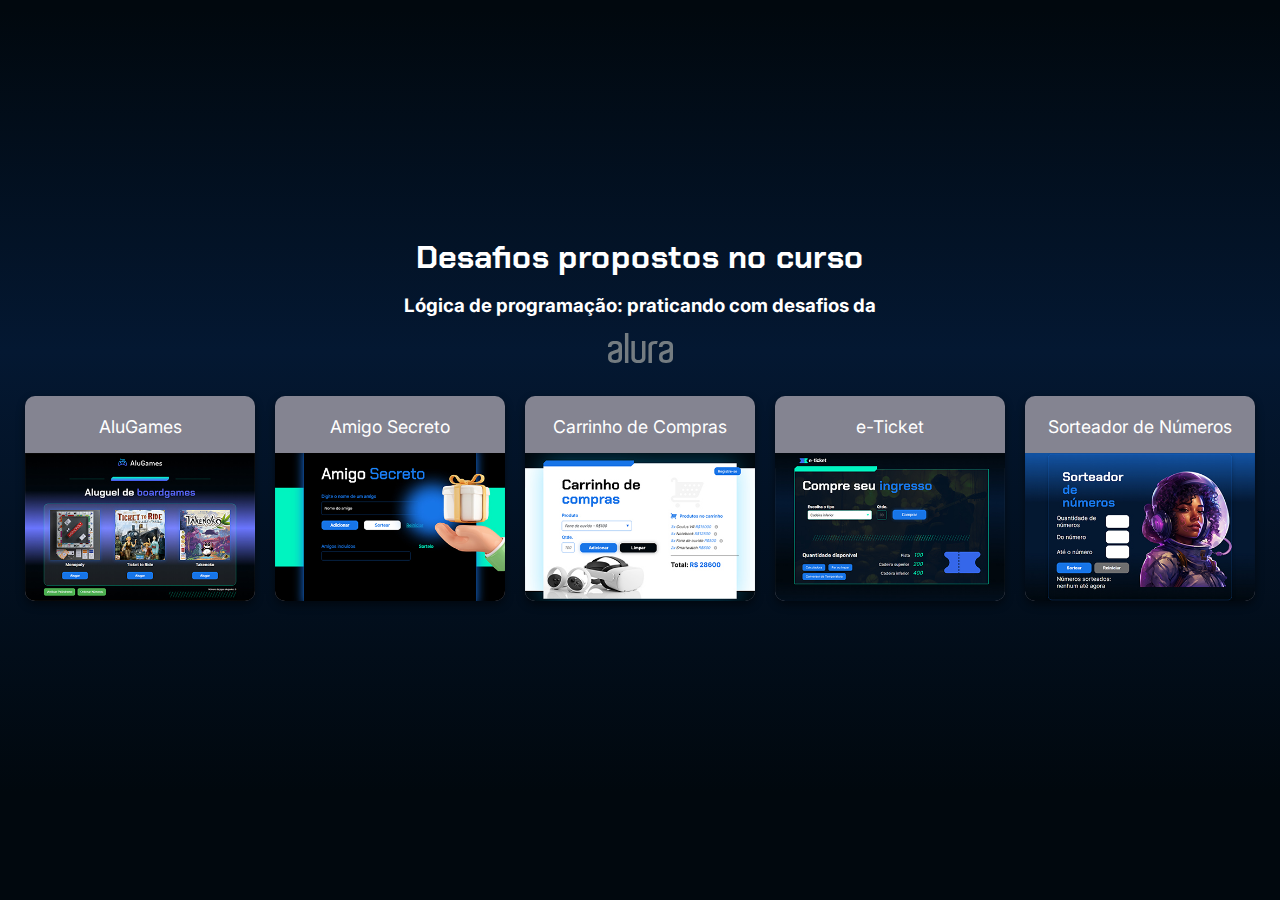
<file: index.html>
<!DOCTYPE html>
<html lang="pt-br">

<head>
   <meta charset="UTF-8">
   <meta name="viewport" content="width=device-width, initial-scale=1.0">
   <title>Praticando com desafios</title>
   <link href="https://fonts.googleapis.com/css2?family=Chakra+Petch:wght@700&family=Inter:wght@400;700&display=swap"
      rel="stylesheet">
   <link rel="stylesheet" href="style.css">
   <script src="app.js" defer></script>
</head>

<body>
   <h1>Desafios propostos no curso</h1>
   <h3>Lógica de programação: praticando com desafios da</h3>
   <img src="img/logo-alura.svg" alt="">
   <div class="container">
      <a href="alugames/index.html">
         <div class="challenge-box" onmouseover="showDescription('aluGamesDescription')"
            onmouseout="hideDescription('aluGamesDescription')">
            <p>AluGames</p>
            <img src="img/alugames.jpg" alt="Pagina Principal AluGames" class="challenge-image">
         </div>
      </a>
      <a href="amigo-secreto/index.html">
         <div class="challenge-box" onmouseover="showDescription('amigoSecretoDescription')"
            onmouseout="hideDescription('amigoSecretoDescription')">
            <p>Amigo Secreto</p>
            <img src="img/amigo-secreto.jpg" alt="Pagina Principal Amigo Secreto" class="challenge-image">
         </div>
      </a>
      <a href="carrinho-compras/index.html">
         <div class="challenge-box" onmouseover="showDescription('carrinhoComprasDescription')"
            onmouseout="hideDescription('carrinhoComprasDescription')">
            <p>Carrinho de Compras</p>
            <img src="img/carrinho-compras.jpg" alt="Pagina Principal Carrinho de Compras" class="challenge-image">
         </div>
      </a>
      <a href="ingresso/index.html">
         <div class="challenge-box" onmouseover="showDescription('ingressoDescription')"
            onmouseout="hideDescription('ingressoDescription')">
            <p>e-Ticket</p>
            <img src="img/ingresso.jpg" alt="Pagina Principal e-Ticket" class="challenge-image">
         </div>
      </a>
      <a href="sorteador-numeros/index.html">
         <div class="challenge-box" onmouseover="showDescription('sorteadorNumerosDescription')"
            onmouseout="hideDescription('sorteadorNumerosDescription')">
            <p>Sorteador de Números</p>
            <img src="img/sorteador.jpg" alt="Pagina Principal Sorteador de Números" class="challenge-image">
         </div>
      </a>
   </div>
   <div id="descriptionContainer" class="description-container">
      <p id="descriptionText"></p>
   </div>
   <p id="aluGamesDescription" class="description">Aplicação que simula uma locadora de jogos.</p>
   <p id="amigoSecretoDescription" class="description">Sorteio de amigos secretos! Adicione nomes como Jaque, Rodrigo,
      Suellen e Vini, clique em 'Sortear' e veja quem presenteará quem.</p>
   <p id="carrinhoComprasDescription" class="description">Desenvolvido utilizando conceitos aprendidos no curso como
      escolher, adicionar e limpar.</p>
   <p id="ingressoDescription" class="description">Projeto de compra de ingressos, escolha seu tipo de ingresso, indique
      a quantidade, clique em comprar e veja as atualizações em tempo real.</p>
   <p id="sorteadorNumerosDescription" class="description">Escolha quantos números quer sortear, defina o intervalo e
      clique em 'Sortear'.</p>
</body>

</html>
</file>
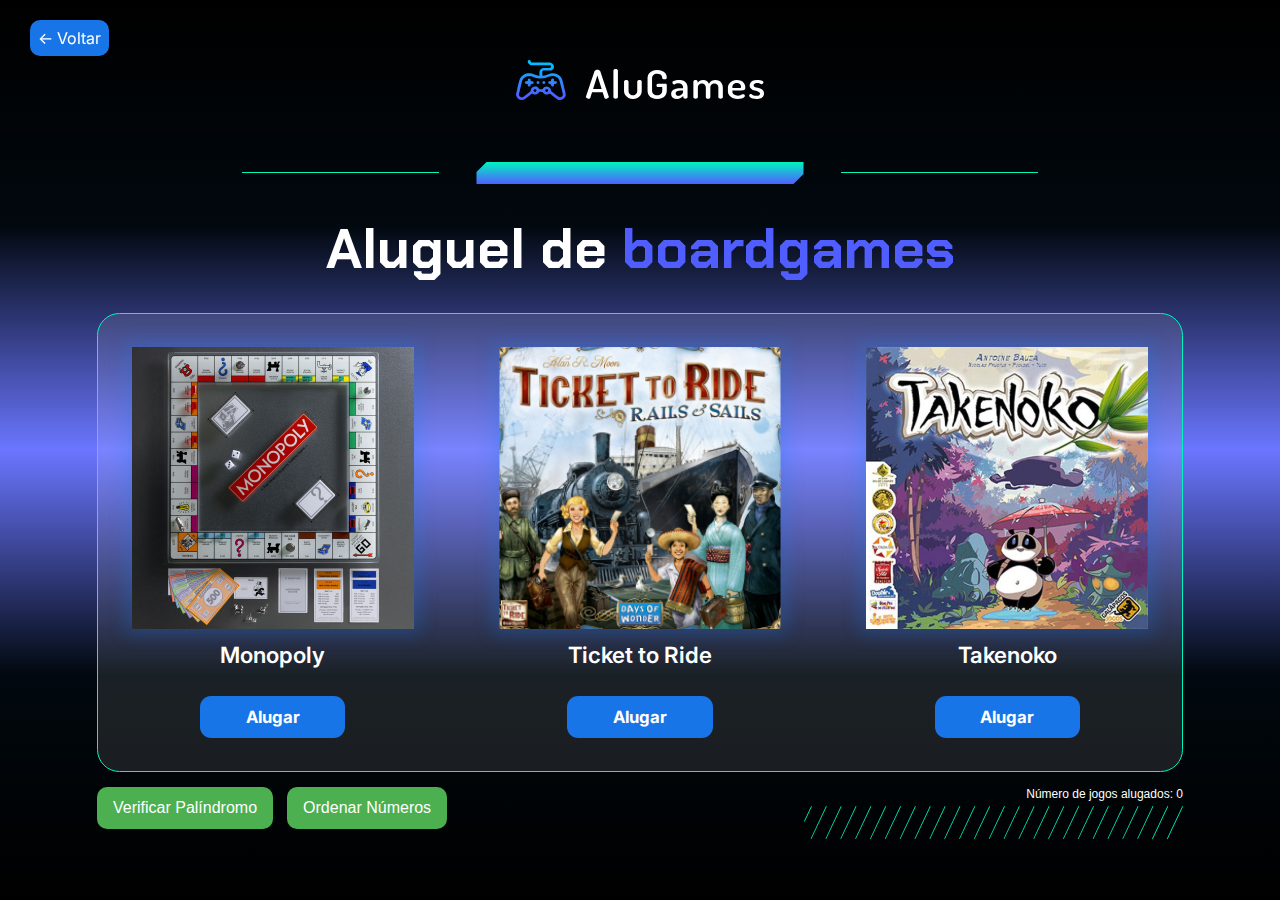
<file: alugames/index.html>
<!DOCTYPE html>
<html lang="en">

<head>
    <meta charset="UTF-8">
    <meta name="viewport" content="width=device-width, initial-scale=1.0">
    <title>AluGames</title>
    <link rel="stylesheet" href="css/main.css">
    <script src="js/modalController.js" defer></script>
    <script src="js/palindromo.js" defer></script>
    <script src="js/sort.js" defer></script>
    <script src="js/confirmation.js" defer></script>
    <script src="js/app.js" defer></script>
</head>

<body class="body">
    <div class="back-button-container">
        <a href="/index.html" class="back-button">&#8592; Voltar</a>
    </div>
    <main class="container main">
        <img src="img/logo.svg" alt="Logo AluGames">
        <section class="divisor">
            <div class="divisor__line"></div>
            <img src="img/fade_bar.svg" alt="Visual bar" class="divisor__bar">
            <div class="divisor__line"></div>
        </section>
        <h1 class="page-title">Aluguel de <span class="page-title__emphasis">boardgames</span></h1>
        <section class="dashboard">
            <ul class="dashboard__items">
                <li class="dashboard__items__item" id="game-1">
                    <div class="dashboard__item__img">
                        <img src="img/monopoly.png" alt="Capa jogo Monopoly">
                    </div>
                    <p class="dashboard__item__name">Monopoly</p>
                    <a onclick="showConfirmationModal(1)" href="#" class="dashboard__item__button">Alugar</a>
                </li>
                <li class="dashboard__items__item" id="game-2">
                    <div class="dashboard__item__img">
                        <img src="img/ticket_to_ride.png" alt="Capa jogo Ticket to Ride">
                    </div>
                    <p class="dashboard__item__name">Ticket to Ride</p>
                    <a onclick="showConfirmationModal(2)" href="#" class="dashboard__item__button">Alugar</a>
                </li>
                <li class="dashboard__items__item" id="game-3">
                    <div class="dashboard__item__img">
                        <img src="img/takenoko.png" alt="Capa jogo Takenoko">
                    </div>
                    <p class="dashboard__item__name">Takenoko</p>
                    <a onclick="showConfirmationModal(3)" href="#" class="dashboard__item__button">Alugar</a>
                </li>
            </ul>
        </section>
        <div class="desafios">
            <div>
                <p id="rentedGamesCount" class="rentedGames">Número de jogos alugados: 0</p>
                <img src="img/hachuras.svg" alt="Visual hachuras" class="hachuras">
            </div>
            <div>
                <button id="openPalindromeModal" class="desafios__button">Verificar Palíndromo</button>
                <button id="openSortModal" class="desafios__button">Ordenar Números</button>
            </div>
        </div>
        <div id="palindromeModal" class="modal">
            <div class="modalContent">
                <span class="close">&times;</span>
                <label class="label">Escreva uma palavra ou frase para descobrir se é um palíndromo!</label>
                <input type="text" id="palindromeInput" class="input" placeholder="asa, reviver..." required>
                <p id="palindromeErrorMessage" class="errorMessage"></p>
                <div class="checkContainer">
                    <div id="palindromeResult" class="result"></div>
                    <button id="palindromeSubmitButton" class="desafios__button">Verificar</button>
                </div>
            </div>
        </div>
        <div id="sortModal" class="modal">
            <div class="modalContent">
                <span class="close">&times;</span>
                <label class="label">Digite os números que serão ordenados!</label>
                <input type="text" id="sortInput" class="input" placeholder="Separe os números com espaço" required>
                <p id="sortErrorMessage" class="errorMessage"></p>
                <div class="checkContainer">
                    <div id="sortResult" class="result"></div>
                    <button id="sortSubmitButton" class="desafios__button">Ordenar</button>
                </div>
            </div>
        </div>
        <div id="confirmationModal" class="modal confirmation">
            <div class="modalContent">
                <div>
                    <span class="close">&times;</span>
                    <p id="nameGame" class="label"></p>
                </div>
                <div class="checkContainer">
                    <button id="cancelSubmitButton" class="desafios__button"></button>
                    <button id="confirmSubmitButton" class="desafios__button"></button>
                </div>
            </div>
        </div>
    </main>
    <div id="confirmationContainer" class="confirmation"></div>
</body>

</html>
</file>
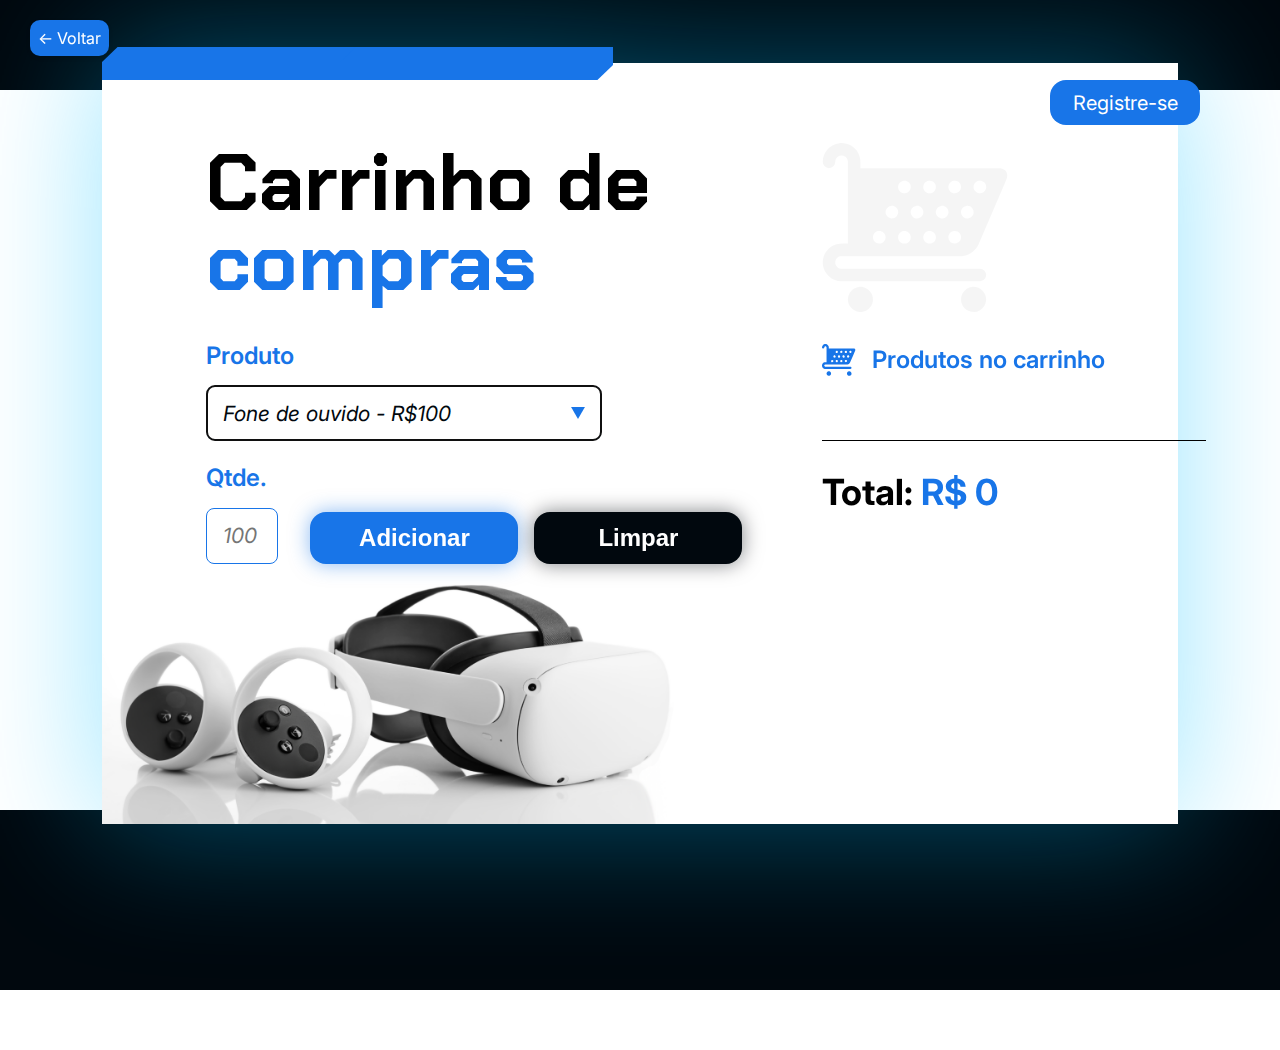
<file: carrinho-compras/index.html>
<!DOCTYPE html>
<html lang="en">

<head>
  <meta charset="UTF-8">
  <meta name="viewport" content="width=device-width, initial-scale=1.0">
  <link rel="preconnect" href="https://fonts.googleapis.com">
  <link rel="preconnect" href="https://fonts.gstatic.com" crossorigin>
  <link href="https://fonts.googleapis.com/css2?family=Chakra+Petch:wght@700&family=Inter:wght@400;600;700&display=swap"
    rel="stylesheet">
  <link rel="stylesheet" href="css/style.css">
  <script src="js/app.js" defer></script>
  <script src="js/registrationModal.js" defer></script>
  <title>Carrinho de compras</title>
</head>

<body>
  <div class="back-button-container">
    <a href="/index.html" class="back-button">&#8592; Voltar</a>
  </div>
  <section id="userLoginSection" class="loginSection"></section>
  <main class="conteudo-principal">
    <div class="grafismo-azul"></div>
    <section class="adicionar-produto">
      <h1 class="titulo"> Carrinho de <span class="texto-azul">compras</span>
      </h1>
      <form class="formulario">
        <label class="campo-grupo">
          <span class="texto-medio-azul">Produto</span>
          <select class="produto-input" name="produto" id="produto" autofocus>
            <option value="Fone de ouvido - R$100">Fone de ouvido - R$100</option>
            <option value="Celular - R$1400">Celular - R$1400</option>
            <option value="Oculus VR - R$5000">Oculus VR - R$5000</option>
            <option value="Teclado sem fio - R$80">Teclado sem fio - R$80</option>
            <option value="Smartwatch - R$300">Smartwatch - R$300</option>
            <option value="Câmera digital - R$600">Câmera digital - R$600</option>
            <option value="Notebook - R$2500">Notebook - R$2500</option>
          </select>
          </div>
        </label>
        <section class="parte-inferior">
          <label class="campo-grupo">
            <span class="texto-medio-azul">Qtde.</span>
            <input class="quantidade-input" id="quantidade" type="number" placeholder="100">
          </label>
          <section class="botoes-wrapper">
            <button onclick="adicionar()" type="button" class="botao-form botao-adicionar">Adicionar</button>
            <button onclick="limpar()" type="button" class="botao-form botao-limpar">Limpar</button>
          </section>
        </section>
      </form>
    </section>
    <section class="carrinho">
      <img src="./assets/carrinho-cinza.svg" alt="Imagem de um carrinho de compras cinza">
      <div class="titulo-wrapper">
        <img src="./assets/icone-carrinho.svg" alt="ícone de carrinho">
        <h2 class="carrinho__titulo">Produtos no carrinho</h2>
      </div>
      <section class="carrinho__produtos" id="lista-produtos">
      </section>
      <div class="divisoria"></div>
      <p class="carrinho__total"> Total: <span class="texto-azul" id="valor-total"></span>
      </p>
    </section>
  </main>
  <button id="registerButton" class="registerButton active">Registre-se</button>
  <div id="registrationModal" class="registrationModal hidden">
    <section class="registrationForm">
      <form>
        <label for='userName'>Nome</label>
        <input id='userName' type='text' required>
        <label for='userEmail'>Email</label>
        <input id='userEmail' type='email'>
        <label for='userPassword'>Senha</label>
        <input id='userPassword' type='password'>
        <button class="registerSubmitButton" type="submit">Registrar-se</button>
      </form>
    </section>
    <aside class="invitation">
      <h3 class="invitationTitle">Registre-se agora em nosso serviço premiado e obtenha descontos especiais.</h3>
      <div class="declineInvitation">Não, obrigado, não gosto de economizar dinheiro</div>
      <div class="closeModal" title='close'></div>
    </aside>
  </div>
</body>

</html>
</file>
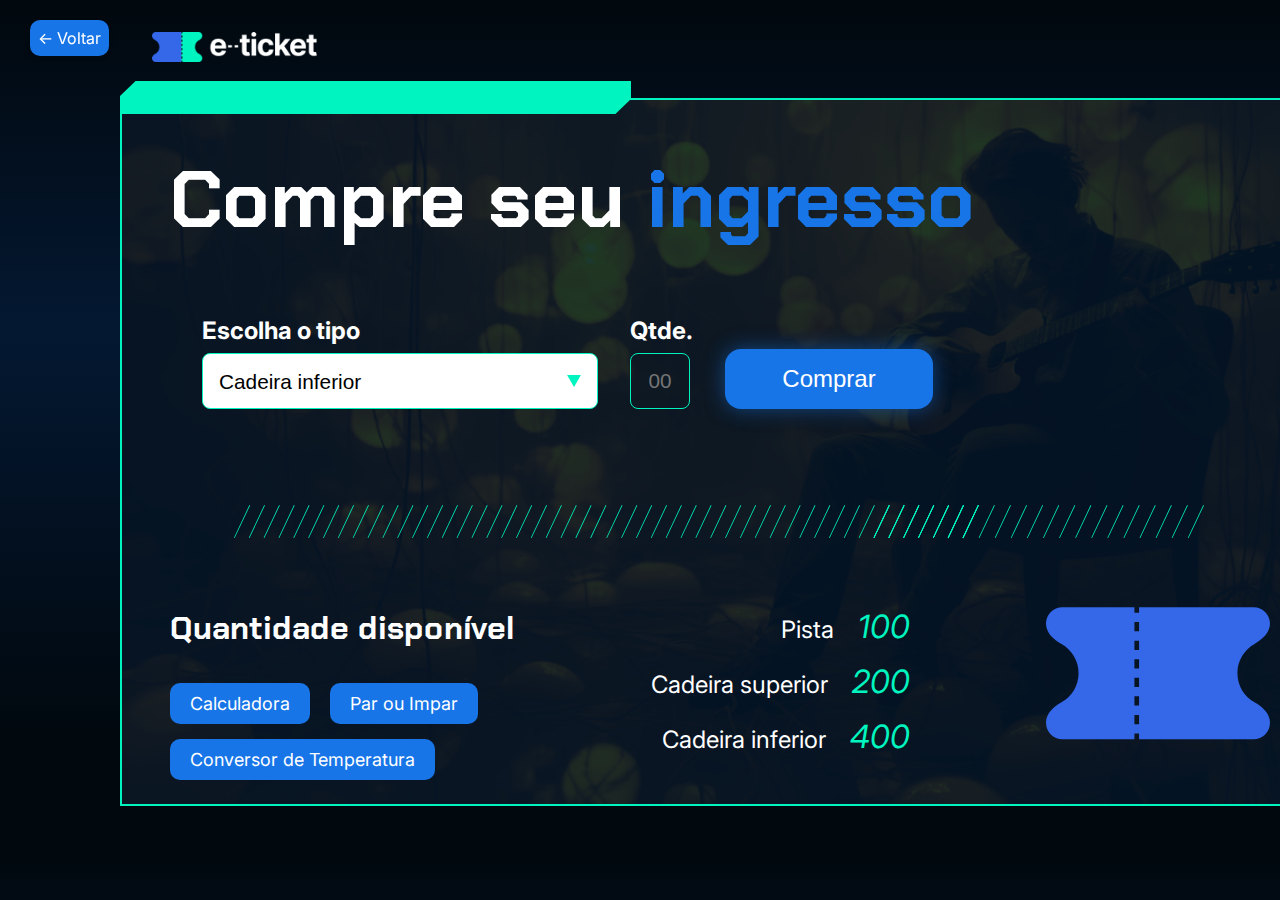
<file: ingresso/index.html>
<!DOCTYPE html>
<html lang="pt-BR">

<head>
    <meta charset="UTF-8">
    <meta name="viewport" content="width=device-width, initial-scale=1.0">
    <link rel="preconnect" href="https://fonts.googleapis.com">
    <link rel="preconnect" href="https://fonts.gstatic.com" crossorigin>
    <link href="https://fonts.googleapis.com/css2?family=Chakra+Petch:wght@700&family=Inter:wght@400;700&display=swap"
        rel="stylesheet">
    <link rel="stylesheet" href="https://cdnjs.cloudflare.com/ajax/libs/font-awesome/5.15.3/css/all.min.css">
    <link rel="stylesheet" href="./styles/_reset.css">
    <link rel="stylesheet" href="./styles/style.css">
    <title>e-Ticket</title>
</head>

<body>
    <div class="back-button-container">
        <a href="/index.html" class="back-button">&#8592; Voltar</a>
    </div>
    <header>
        <img class="logo" src="./assets/PNG/Logo e-tricket.png" alt="Logo">
    </header>
    <main class="container">
        <div class="grafismo"></div>
        <h1>Compre seu <span>ingresso</span></h1>
        <form action="">
            <label class="input-group"> Escolha o tipo <select name="tipo-ingresso" id="tipo-ingresso">
                    <option value="inferior">Cadeira inferior</option>
                    <option value="superior">Cadeira superior</option>
                    <option value="pista">Pista</option>
                </select>
            </label>
            <label class="input-group">Qtde. <input type="number" id="qtd" placeholder="00" min="1" max="10">
            </label>
            <button onclick="comprar()" type="button">Comprar</button>
        </form>
        <img class="hachuras" src="./assets/SVG/Hachuras.svg" alt="">
        <section>
            <h2>Quantidade disponível</h2>
            <ul class="lista">
                <li>Pista<span id="qtd-pista">100</span></li>
                <li>Cadeira superior<span id="qtd-superior">200</span></li>
                <li>Cadeira inferior<span id="qtd-inferior">400</span></li>
            </ul>
            <img src="./assets/Ingresso.svg" alt="">
        </section>
        <button id="calculatorButton" class="btnChallenges calculator">Calculadora</button>
        <button id="evenOddButton" class="btnChallenges evenOdd">Par ou Impar</button>
        <button id="tempConverterButton" class="btnChallenges tempConverter">Conversor de Temperatura</button>
    </main>
    <div id="overlay" class="overlay">
    </div>
    <div id="calculator" class="modal calculator-container">
        <i class="fas fa-times close-icon"></i>
        <div class="operation-icons">
            <div class="operation-icon add" title="Soma">
                <i class="fas fa-plus"></i>
            </div>
            <div class="operation-icon subtract" title="Subtração">
                <i class="fas fa-minus"></i>
            </div>
            <div class="operation-icon multiply" title="Multiplicação">
                <i class="fas fa-times"></i>
            </div>
            <div class="operation-icon divide" title="Divisão">
                <i class="fas fa-divide"></i>
            </div>
        </div>
        <div class="calculator-input-container">
            <input id="inputA" type="number" step="1" value="0">
            <div id="chosenOperation" class="operation-icon chosen-operation" title="Escolha uma operação">
                <i class="fas fa-question-circle"></i>
            </div>
            <input id="inputB" type="number" step="1" value="0">
        </div>
        <p id="calculatorResult" class="calculator-result">Adicione valores e <br>escolha a operação!</p>
    </div>
    <div id="evenOdd" class="modal evenOdd-container">
        <i class="fas fa-times close-icon"></i>
        <input id="evenOddInput" type="number" step="1" value="0">
        <p id="evenOddResult" class="evenOdd-result">Adicione um numero para saber se é par ou impar</p>
    </div>
    <div id="tempConverter" class="modal tempConverter-container">
        <i class="fas fa-times close-icon"></i>
        <div>
            <p>Celsius</p>
            <input id="celsiusInput" type="number" step="1" value="0">
        </div>
        <div>
            <p>Fahrenheit</p>
            <input id="fahrenheitInput" type="number" step="1" value="0">
        </div>
    </div>
    <script src="js/app.js"></script>
    <script type="module" src="js/calculator.js"></script>
    <script type="module" src="js/evenOdd.js"></script>
    <script type="module" src="js/tempConvert.js"></script>
</body>

</html>
</file>
<file: style.css>
* {
   margin: 0;
   border: 0;
   box-sizing: border-box;
}

a {
   text-decoration: none;
   color: inherit;
}

body {
   font-family: 'Arial', sans-serif;
   margin: 0;
   padding: 0;
   display: flex;
   flex-direction: column;
   justify-content: center;
   align-items: center;
   height: 100vh;
   background: linear-gradient(180deg, rgba(1, 8, 14, 1) 1%, rgba(4, 24, 50, 1) 39%, rgba(1, 8, 14, 1) 88%);
   color: #fff;
}

h1 {
   font-family: 'Chakra Petch', sans-serif;
   padding-bottom: 1rem;
}

h3 {
   font-family: Inter;
   padding-bottom: 1rem;
}

.container {
   display: flex;
   flex-wrap: wrap;
   gap: 20px;
   padding-bottom: 4rem;
}

.challenge-box {
   background-color: rgb(132, 132, 145);
   color: #fff;
   border-radius: 10px;
   padding: 20px;
   text-align: center;
   width: 230px;
   height: 205px;
   position: relative;
   overflow: hidden;
   box-shadow: 0 4px 8px rgba(0, 0, 0, 0.473);
   font-family: Inter;
   font-size: 1.1rem;
   margin-top: 2rem;
   transition: .3s;

}

.challenge-box img {
   width: 100%;
   object-fit: cover;
   position: absolute;
   bottom: 0;
   left: 0;
}

.challenge-box:hover {
   background-color:  rgb(25, 70, 128);
}

.description-container {
   max-width: 40%;
   position: fixed;
   bottom: 12rem;
   left: 50%;
   transform: translateX(-50%);
   background-color: rgba(4, 24, 50, 1);
   color: #fff;
   padding: 10px;
   border-radius: 15px;
   opacity: 0;
   transition: opacity 0.3s ease-in-out;
   font-family: Inter;
   font-size: 1.1rem;
   text-align: center;
}

.description {
   display: none;
}
</file>
<file: carrinho-compras/css/style.css>
@import url(_registrationModal.css);

* {
	margin: 0;
	padding: 0;
	box-sizing: border-box;
	transition: 0.4s;
}

body {
	min-height: 100vh;
	height: auto;
	background: linear-gradient(to bottom, #01080e 10%, #fff 10%, #fff 90%, #01080e 90%);
	padding: 7vh 8vw 5vh;
	font-family: 'Inter', sans-serif;
	font-size: 16px;
	overflow: hidden;
}

.back-button-container {
	position: fixed;
	top: 20px;
	left: 30px;
	z-index: 999;
	font-family: Inter;
	font-size: 1.rem;
}

.back-button {
	display: inline-block;
	padding: 8px;
	background-color: #1875E8;
	color: #fff;
	text-decoration: none;
	border-radius: 10px;
	box-shadow: 0 2px 4px rgba(0, 0, 0, 0.1);
	transition: background-color 0.3s ease-in-out;
}

.back-button:hover {
	background-color: rgb(2, 151, 250);
}

button {
	background: inherit;
	color: inherit;
	border: 0;
}

select {
	appearance: none;
}

input[type='number']::-webkit-outer-spin-button,
input[type='number']::-webkit-inner-spin-button {
	-webkit-appearance: none;
	margin: 0;
}

input[type='number'] {
	appearance: textfield;
}

.texto-medio-azul {
	color: var(--Light-Blue, #1875e8);
	font-size: 1.5rem;
	font-style: normal;
	font-weight: 600;
	line-height: 110%; /* 1.65rem */
}

.conteudo-principal {
	filter: drop-shadow(0px 0px 70px rgba(2, 189, 255, 0.4));
	min-height: 100%;
	padding: 5rem 6.5rem;

	display: grid;
	grid-template-columns: 1.375fr 1fr;
	column-gap: 5rem;

	background: white url('../assets/oculos.png') no-repeat bottom left;
	background-size: auto 40%;

	position: relative;
	background-position: left bottom -40px;
}

.grafismo-azul {
	position: absolute;
	width: 31.9375rem;
	height: 2.0625rem;
	background-image: url('../assets/grafismo-azul.svg');
	top: -1rem;
}

.titulo {
	font-family: 'Chakra Petch', sans-serif;
	font-size: 5rem;
	font-style: normal;
	font-weight: 700;
	line-height: 100%;
	margin-bottom: 2.5rem;
}

.texto-azul {
	color: #1875e8;
}

.formulario {
	display: flex;
	flex-direction: column;
	align-items: flex-start;
	gap: 1.5rem;
}

.formulario .campo-grupo {
	display: flex;
	flex-direction: column;
	align-items: flex-start;
	gap: 1rem;
}

.produto-input {
	width: 24.75rem;
	height: 3.5rem;
	padding: 1rem;
	border-radius: 0.5rem;
	border: 1px solid var(--Light-Blue, #1875e8);
	color: var(--Void, #01080e);
	font-family: 'Inter', sans-serif;
	font-size: 1.3125rem;
	font-style: italic;
	font-weight: 400;
	line-height: 110%;
	background: url('../assets/arrow-down.svg') no-repeat right 1rem top 50%;
}

.dropdown {
	width: 3.375rem;
	height: 3.5rem;
	padding: 1rem;
	justify-content: center;
	align-items: center;
	gap: 0.625rem;
	border-radius: 0rem 0.5rem 0.5rem 0rem;
	border: 1px solid var(--Light-Blue, #1875e8);
	cursor: pointer;
}

.formulario > .parte-inferior {
	display: flex;
	align-items: flex-end;
	gap: 2rem;
}

.quantidade-input {
	display: flex;
	height: 3.5rem;
	padding: 1rem;
	width: 4.5rem;
	border-radius: 0.5rem;
	border: 1px solid var(--Light-Blue, #1875e8);

	color: var(--Void, #01080e);
	font-family: Inter;
	font-size: 1.3125rem;
	font-style: italic;
	font-weight: 400;
	line-height: 110%;
}

.botoes-wrapper {
	display: flex;
	align-items: flex-end;
	gap: 1rem;
}

.botao-form {
	display: flex;
	flex-direction: column;
	justify-content: center;
	align-items: center;
	width: 13rem;
	height: 3.25rem;
	padding: 1rem 1.5rem;
	gap: 0.625rem;
	border-radius: 1rem;
	cursor: pointer;
}

.botao-adicionar {
	background: var(--Light-Blue, #1875e8);
	box-shadow: 0px 0px 20px 0px rgba(24, 117, 232, 0.5);

	color: var(--Branco, #fff);
	font-size: 1.5rem;
	font-weight: 700;
	line-height: normal;
}

.botao-limpar {
	border-radius: 1rem;
	background: var(--Void, #01080e);
	box-shadow: 0px 0px 20px 0px rgba(1, 8, 14, 0.5);

	color: var(--Branco, #fff);
	font-size: 1.5rem;
	font-weight: 700;
	line-height: normal;
}

.carrinho {
	display: flex;
	width: 24rem;
	flex-direction: column;
	align-items: flex-start;
	gap: 2rem;
}

.titulo-wrapper {
	display: flex;
	align-items: center;
	gap: 1rem;
}

.carrinho__titulo {
	color: var(--Light-Blue, #1875e8);
	font-family: Inter;
	font-size: 1.5rem;
	font-style: normal;
	font-weight: 600;
	line-height: 110%; /* 1.65rem */
}

.carrinho__produtos {
	display: flex;
	flex-direction: column;
	align-items: flex-start;
	gap: 1rem;
}

.carrinho__produtos__produto {
	font-size: 1.3125rem;
	font-style: italic;
	font-weight: 400;
	line-height: 110%; /* 1.44375rem */
}

.divisoria {
	width: 24rem;
	height: 0.0625rem;
	background: #000;
}

.carrinho__total {
	font-size: 2.25rem;
	font-weight: 700;
	line-height: 110%; /* 2.475rem */
}

.adicionar-produto {
	padding-bottom: 180px;
}

.carrinho__produtos__produto {
	position: relative;
}

.remover-item {
	background-color: #b1b1b1;
	color: #fff;
	border: none;
	border-radius: 50%;
	width: 19px;
	height: 19px;
	cursor: pointer;
	font-weight: bold;
	position: absolute;
	right: -40px; /* Ajuste conforme necessário */
	top: 53%; /* Ajuste a quantidade conforme necessário */
	transform: translateY(-50%);
	text-align: center;
	font-size: 10px;
}

.remover-item:hover {
	background-color: #2980b9;
}
</file>
<file: ingresso/styles/style.css>
@import url(_modal.css);
@import url(_calculator.css);
@import url(_evenOdd.css);
@import url(_tempConverter.css);

body {
	width: 1440px;
	height: 90vh;
	background: linear-gradient(180deg, rgba(1, 8, 14, 1) 1%, rgba(4, 24, 50, 1) 39%, rgba(1, 8, 14, 1) 88%);
	margin: auto;
	color: #fff;
}

.back-button-container {
	position: fixed;
	top: 20px;
	left: 30px;
	z-index: 999;
	font-family: Inter;
	font-size: 1.rem;
}

.back-button {
	display: inline-block;
	padding: 8px;
	background-color: #1875E8;
	color: #fff;
	text-decoration: none;
	border-radius: 10px;
	box-shadow: 0 2px 4px rgba(0, 0, 0, 0.1);
	transition: background-color 0.3s ease-in-out;
}

.back-button:hover {
	background-color: rgb(2, 151, 250);
}

header {
	width: 1200px;
	margin: 2rem auto;
}

header .logo {
	width: 196.8px;
	padding-left: 2rem;
}

main.container {
	width: 1200px;
	height: auto;
	border: 2px solid #00f4bf;
	margin: 0 auto;
	padding: 3rem 3rem;
	background-image: url('../assets/PNG/Imagem\ com\ borda.png');
	background-size: cover;
	position: relative;
}

main.container .grafismo {
	background: url('../assets/SVG/Grafismo\ verde.svg');
	width: 31.9375rem;
	height: 2.0625rem;
	position: absolute;
	top: -19px;
	left: -2px;
}

main.container h1 {
	font-family: 'Chakra Petch', sans-serif;
	font-size: 5rem;
	padding-bottom: 2rem;	
}

main.container h1 span {
	color: #1875e8;
}

form {
	display: flex;
	align-items: flex-end;
	gap: 2rem;
	margin: 2rem;
}

form .input-group {
	display: flex;
	flex-direction: column;
	align-items: flex-start;
	gap: 0.5rem;

	font-family: 'Inter', sans-serif;
	font-weight: 700;
	font-size: 1.5rem;
}

form .input-group select,
form .input-group input {
	background: none;
	color: white;
	border: 1px solid #00f4bf;
	border-radius: 0.5rem;
	height: 3.5rem;
	padding: 0.5rem 1rem;
	font-size: 1.3rem;
}

form .input-group select {
	width: 24.75rem;
	appearance: none;
	background: url('../assets/PNG/Arrow\ down.png') no-repeat right 1rem top 50%;
	color: black;
	background-color: white;
}

form .input-group input {
	width: 60px;
}

form .input-group input::placeholder {
	text-align: center;
}

form button {
	color: white;
	font-size: 1.5rem;
	border: none;
	background-color: #1875e8;
	padding: 1rem 1.5rem;
	border-radius: 1rem;
	width: 13rem;
	box-shadow: 0px 0px 20px 0px rgba(24, 117, 232, 0.5);
	cursor: pointer;
}

.hachuras {
	margin: 4rem;
}

.container section {
	display: flex;
	justify-content: space-between;
	align-items: flex-start;
	align-self: stretch;
}

.container section h2 {
	font-size: 2rem;
}

.container section ul {
	display: flex;
	flex-direction: column;
	align-items: flex-end;
	gap: 1rem;

	font-size: 1.5rem;
	font-family: 'Inter', sans-serif;
	font-weight: 400;
}

.container section ul li span {
	color: #00f4bf;
	font-style: italic;
	font-size: 2rem;
	padding-left: 1.5rem;
}

.btnChallenges {
	background: var(--Light-Blue, #1875e8);
	padding: 10px 20px;
	border: none;
	border-radius: 10px;
	outline: none;
	overflow: hidden;
	position: absolute;
	bottom: 5rem;

	color: #fff;
	font-size: 18px;
	cursor: pointer;
	font-family: Inter;
}

.btnChallenges:hover:before {
	left: 110%;
	transition: 0.3s;
}

.btnChallenges:before {
	content: '';
	background: rgb(186 192 233 / 53%);
	height: 100%;
	width: 65px;
	position: absolute;
	top: 0;
	left: -100%;
	transform: skew(-45deg);
	transition: 0s;
}

.btnChallenges.calculator {
	left: 3rem;
}

.btnChallenges.evenOdd {
	left: 13rem;
}

.btnChallenges.tempConverter {
	left: 3rem;
	bottom: 1.5rem;
}
</file>
<file: alugames/css/main.css>
@import url(_reset.css);
@import url(_popupConfirmation.css);
@import url(_modal.css);
@import url('https://fonts.googleapis.com/css2?family=Chakra+Petch:wght@700&family=Inter:wght@600;700&display=swap');

.body {
    color: #FFFFFF;

    min-height: 100vh;
    
    background: rgb(0, 0, 0);
    background: linear-gradient(to bottom, rgba(0, 0, 0, 1) 0%, rgba(1, 8, 14, 1) 25%, rgba(80, 94, 255, 0.85) 50%, rgba(1, 8, 14, 1) 75%, rgba(0, 0, 0, 1) 100%);
    background-repeat: no-repeat;
    background-attachment: fixed;

    display: flex;
    flex-direction: column;
    justify-content: center;

    padding: 2rem calc((100vw - 1086px)/2);

    overflow: hidden;

}

.back-button-container {
    position: fixed;
    top: 20px;
    left: 30px;
    z-index: 999;
    font-family: Inter;
    font-size: 1.rem;
}

.back-button {
    display: inline-block;
    padding: 8px;
    background-color: #1875E8;
    color: #fff;
    text-decoration: none;
    border-radius: 10px;
    box-shadow: 0 2px 4px rgba(0, 0, 0, 0.1);
    transition: background-color 0.3s ease-in-out;
}

.back-button:hover {
    background-color: rgb(2, 151, 250);
}

.main {
    display: flex;
    flex-direction: column;
    align-items: center;
}

.divisor {
    display: flex;
    gap: 37px;
    align-items: center;
    
    margin: 62px 0px 28px;
}

.divisor__line {
    height: 1px;
    width: 197px;
    background-color: #00F4BF;
}

.page-title {
    font-family: 'Chakra Petch', sans-serif;
    font-weight: 700;
    font-size: 3.5rem;
    margin-bottom: 1.75rem;
}

.page-title__emphasis {
    color: #505EFF;
}

.dashboard {
    background-color: rgba(255, 255, 255, 0.1);
    border-radius: 1.4rem;
    border-width: 1px;
    border-style: solid;
    border-color: #00F4BF;
    padding: 2.1rem;
    width: 100%;
}

.dashboard__items {
    display: flex;
    justify-content: space-between;
}

.dashboard__items__item {
    display: flex;
    flex-direction: column;
    align-items: center;
    justify-content: flex-start;
    font-family: 'Inter', sans-serif;
}

.dashboard__item__img {
    box-shadow: 0px 0px 16px 5.6px rgba(24, 118, 232, 0.25);
    margin-bottom: 0.7rem;
}

.dashboard__item__img--rented {
    position: relative;
}

.dashboard__item__img--rented::after {
    content: "";
    display: block;
    width: 100%;
    height: 100%;
    position: absolute;
    top: 0;
    background-color: rgba(1, 8, 14, 0.4);
}

.dashboard__item__name {
    font-weight: 600;
    font-size: 1.4rem;
    margin-bottom: 1.75rem;
}

.dashboard__item__button {
    display: flex;
    justify-content: center;
    font-weight: 700;
    font-size: 1.05rem;
    padding: 0.7rem 1.05rem;
    min-width: 9.1rem;
    border-radius: 0.7rem;
    background-color: #1875E8;
}

.dashboard__item__button--return {
    background-color: #01080E;
}

.desafios {
    width: 100%;
    padding-top: 15px;
    display: flex;
    flex-direction: row-reverse;
    justify-content: space-between;
}

.rentedGames {
    font-family: Arial, Helvetica, sans-serif;
    font-size: .75rem;
    text-align: right;
    padding-bottom: .3rem;
}
</file>
